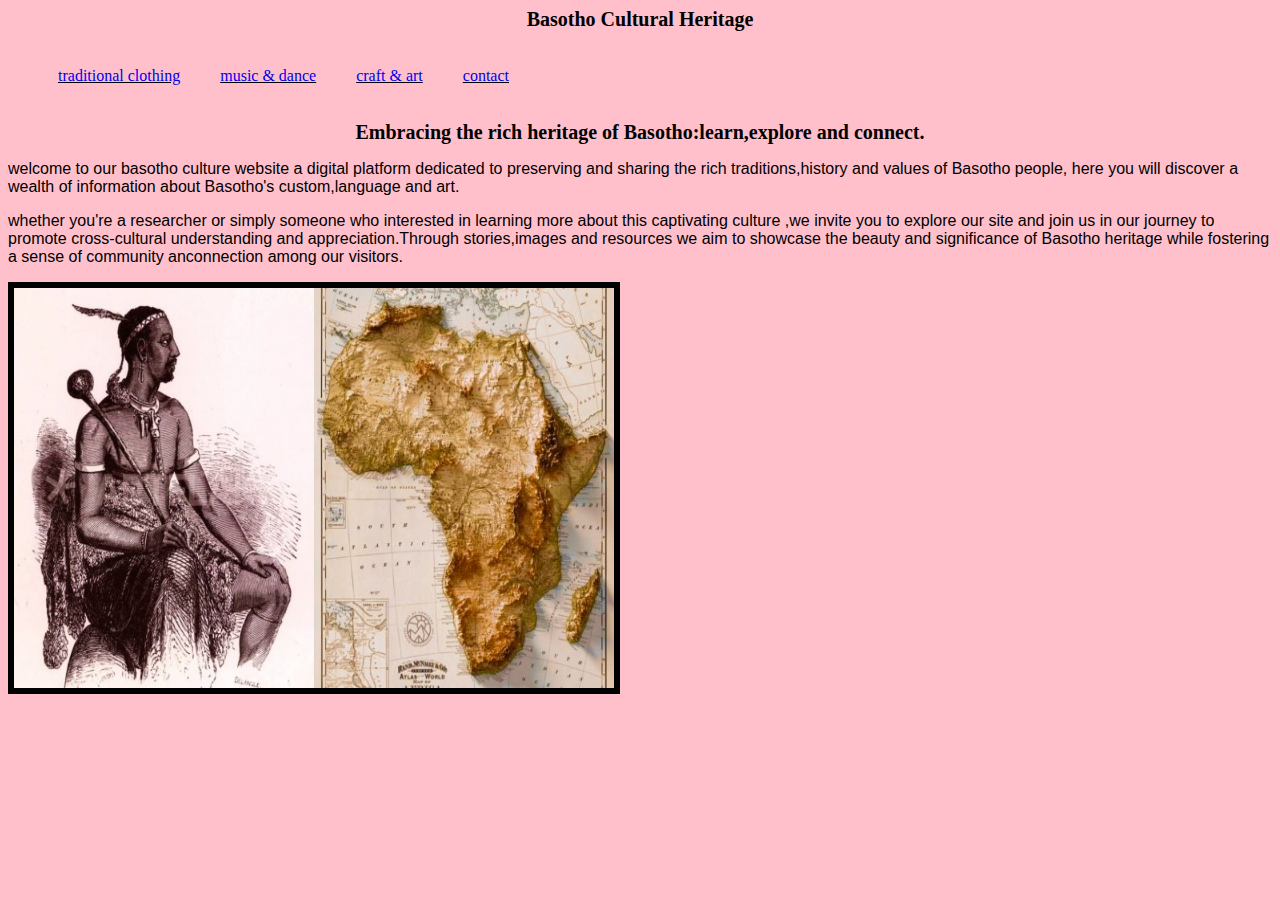
<file: index.html>
<DOCTYPE!>
<html>
<head>
	<title>Basotho cultural heritage</title>	
	<link rel="stylesheet" href="style.css">

</head>
<body>

	<nav class="menu">
		<h1>Basotho Cultural Heritage</h1>

		<ul>
 
	<li><a href="traditional clothing.html">traditional clothing</a></li>
	<li><a href="music & dance.html">music & dance</a></li>
	<li><a href="craft & art.html">craft & art</a></li>
	<li><a href="contact.html">contact</a></li>
	    </ul>
     </nav>


	<h1>Embracing the rich heritage of Basotho:learn,explore and connect.</h1>
	<p>welcome to our basotho culture website a digital platform dedicated to preserving and sharing the rich traditions,history and values of Basotho people, here you will discover a wealth of information about Basotho's custom,language and art.</p>
	<p>whether you're a researcher or simply someone who interested in learning more about this captivating culture ,we invite you to explore our site and join us in our journey to promote cross-cultural understanding and appreciation.Through stories,images and resources we aim to showcase the beauty and significance of Basotho heritage while fostering a sense of community anconnection among our visitors.</p>
	<img src="warrior.jpg"class="phli">

</body>
</html>
</file>
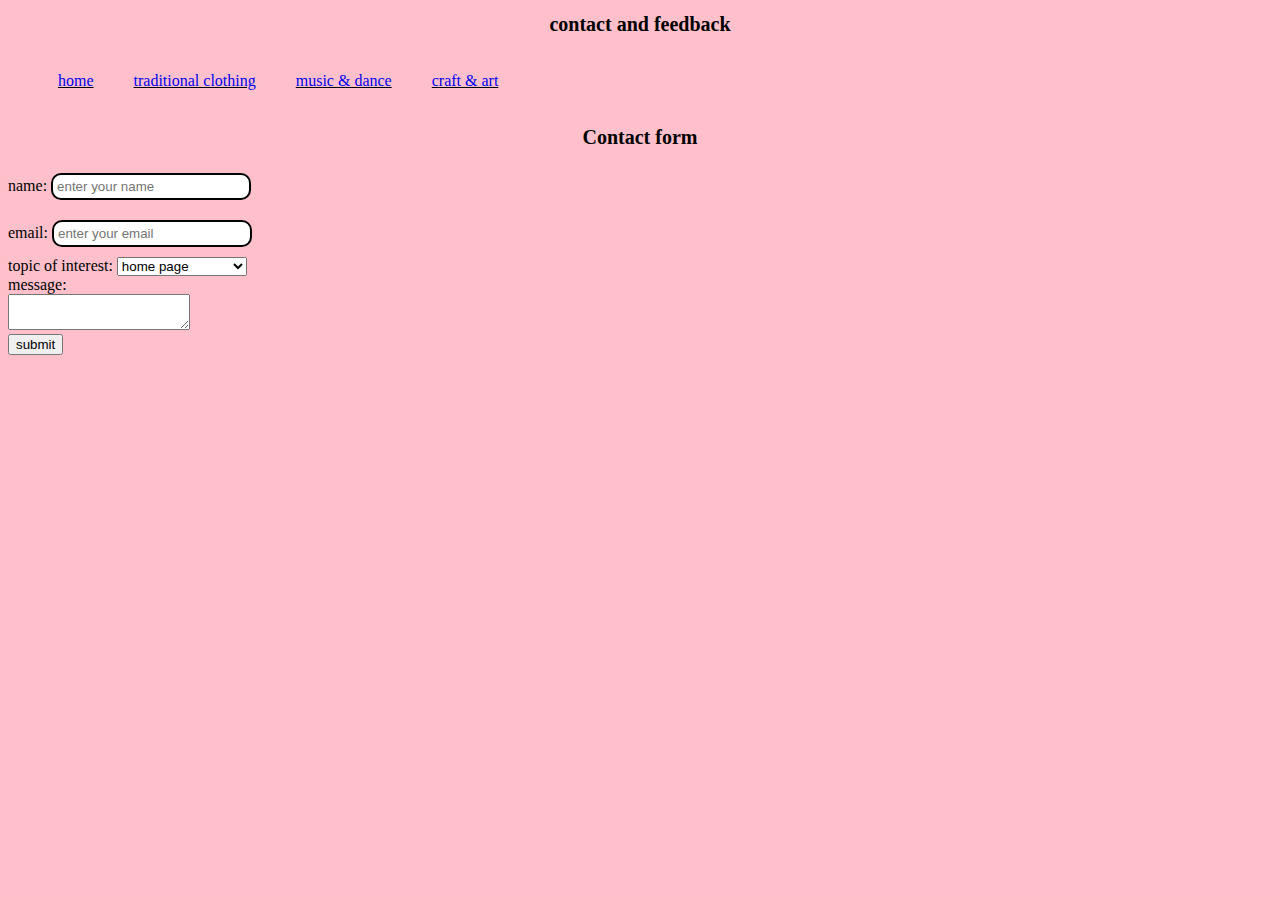
<file: contact.html>
<!DOCTYPE html>
<html>
<head>
	<title>contact us</title>
		<link rel="stylesheet" href="style.css">
	

</head>
<body>
	<h1>contact and feedback</h1>
<nav class="menu">
<ul>
	<li><a href="index.html">home</a></li>
	<li><a href="traditional clothing.html">traditional clothing</a></li>
	<li><a href="music & dance.html">music & dance</a></li>
	<li><a href="craft & art.html">craft & art</a></li>
	    </ul>
     </nav>
     <h1>Contact form</h1>
     <nav>
     <form class="contact-form">
     	<label for="name"> name:</label>
     	<input type="name" name="name" required placeholder="enter your name"><br>
     	
     	<label for="email">email:</label>
     	<input type="email" name="email"required placeholder="enter your email"><br>

     	<label for="topic">topic of interest:</label>
     	<select name="topic"><br>
     	<option value="home">home page</option>	
     		<option value="home">craft & art</option>
     			<option value="home">music & dance</option>
     				<option value="home"> traditional clothing</option>
     			</select><br>

     			<label for="message">message:</label><br>
     			<textarea name="message" required></textarea><br>
     	<button type="submit">submit</button>
     </form>
     </nav>
</body>
</html>
</file>
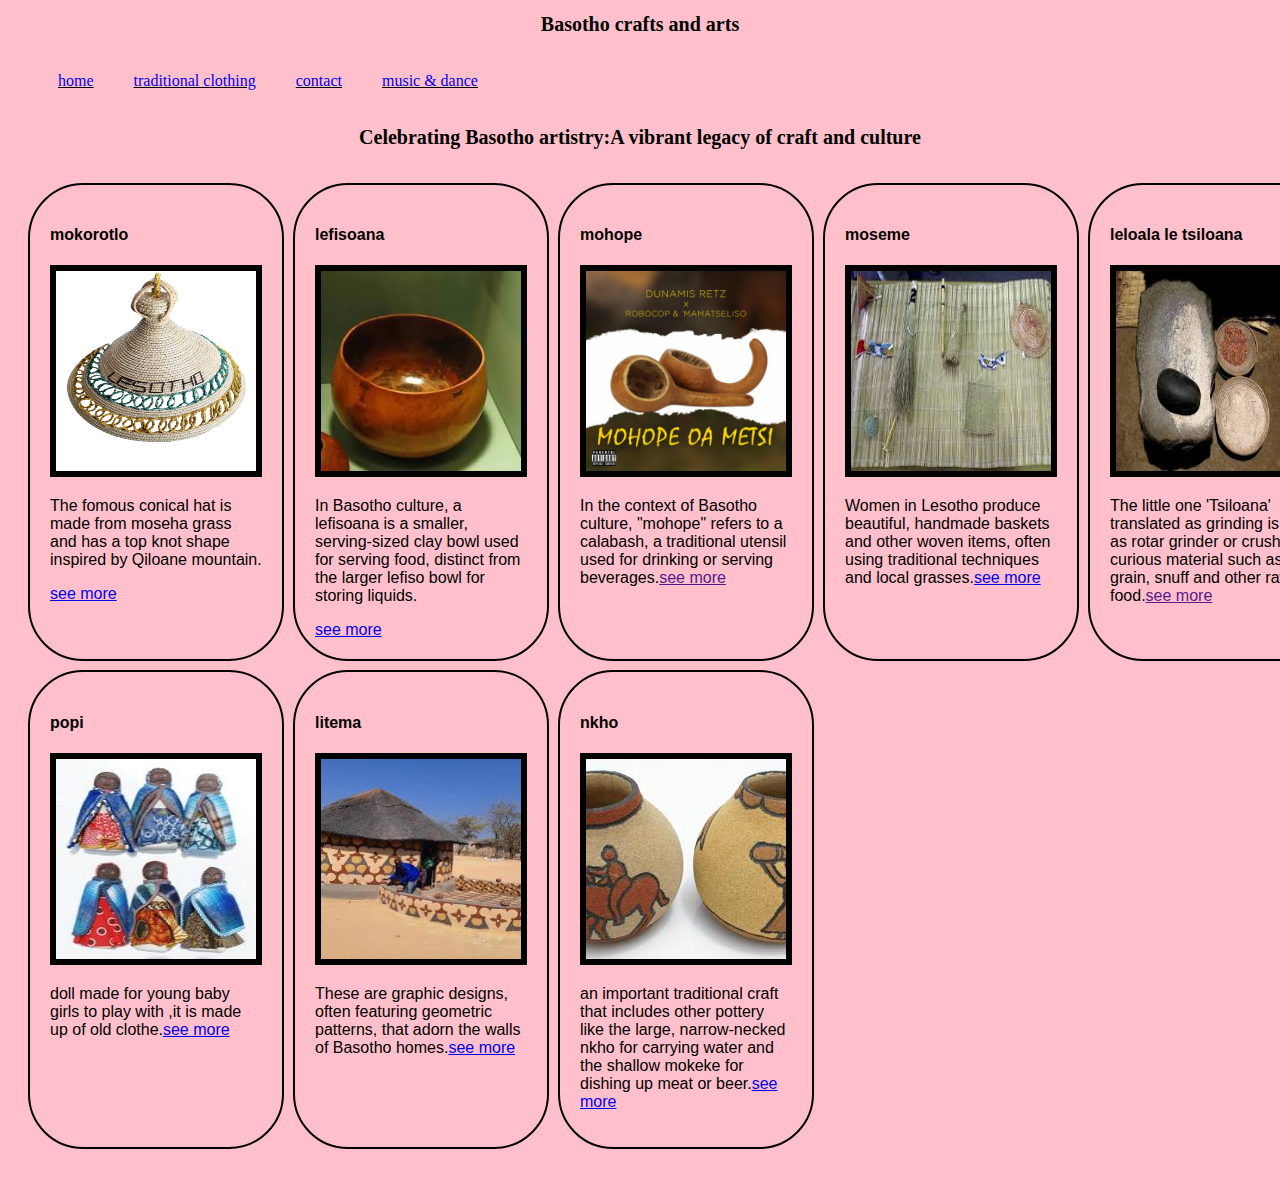
<file: craft & art.html>
<!DOCTYPE html>
<html>
<head>
	<title>crafts and art</title>
		<link rel="stylesheet" href="style.css">
</head>
<body>
	<h1>Basotho crafts and arts</h1>
	<nav class="menu">
		<ul>
	<li><a href="index.html">home</a></li>
	<li><a href="traditional clothing.html">traditional clothing</a></li>
	<li><a href="contact.html">contact</a></li>
	<li><a href="music & dance.html">music & dance</a></li>

</ul>
</nav>
	<h1>Celebrating Basotho artistry:A vibrant legacy of craft and culture</h1>
	
<div class="gallery">
<div class="box">
	<h4>mokorotlo</h4><img src="mokorotlo.jpg">

	<p>The fomous conical hat is made from moseha grass and has a top knot shape inspired by Qiloane mountain.</p><a href="https://www.google.com/search/about-this-image?img=H4sIAAAAAAAA_-MS4XjY-nJzx7rPD-oFmhdMvNcyee6DBAA5Cl2DFgAAAA%3D%3D&q=https:%2F%2Fthabomakhetha.com%2Fproducts%2Fmokorotlo-hat&ctx=iv&hl=en-LS&sa=X&ved=0CA4Qg4ILahcKEwjo_cDfi_6PAxUAAAAAHQAAAAAQBA">see more</a>

</div>

<div class="box">
	<h4>lefisoana</h4><img src="lefisoana.jpg">
	<p>
In Basotho culture, a lefisoana is a smaller, serving-sized clay bowl used for serving food, distinct from the larger lefiso bowl for storing liquids.</p><a href="https://www.google.com/search/about-this-image?img=H4sIAAAAAAAA_-MS5Zi6demxD533z9xiFJjU-avtzcJrU9UACyKCTxcAAAA%3D&q=https:%2F%2Fnationalmuseumpublications.co.za%2Fumqombothi-our-african-beer%2F&ctx=iv&hl=en-LS&sa=X&ved=0CA4Qg4ILahcKEwioutucjP6PAxUAAAAAHQAAAAAQBA">see more</a>
</div>
<div class="box">
	<h4>mohope</h4><img src="mohope.jpg">
	<p>In the context of Basotho culture, "mohope" refers to a calabash, a traditional utensil used for drinking or serving beverages.<a href="">see more</a></p>
</div>

	<div class="box">
	<h4>moseme</h4><img src="moseme.jpg">
	<p>Women in Lesotho produce beautiful, handmade baskets and other woven items, often using traditional techniques and local grasses.<a href=a"https://www.google.com/search/about-this-image?img=H4sIAAAAAAAA_wEWAOn_ChQI0dbG6seE5_oCENSf3pK5mOydSUF5kJAWAAAA&q=https:%2F%2Fwww.khanacademy.org%2Fhumanities%2Fart-africa%2Fsouthern-africa%2Fsouth-africa%2Fa%2Fthethana-south-sotho-artist&ctx=iv&hl=en-LS&sa=X&ved=0CA4Qg4ILahcKEwioisndiP6PAxUAAAAAHQAAAAAQBA">see more</a></p>
</div>
<div class="box">
	<h4>leloala le tsiloana</h4><img src="leloala le tsiloana.jpg">
	<p>The little one 'Tsiloana' translated as grinding is used as rotar grinder or crusher of curious material such as grain, snuff and other raw food.<a href="">see more</a></p>
</div>
<div class="box">
	<h4>popi</h4><img src="popi.jpg">
	<p>doll made for young baby girls to play with ,it is made up of old clothe.<a href="https://www.google.com/search/about-this-image?img=H4sIAAAAAAAA_-MS4dix6Pjm5rZDF2oFWtp__10_d-ZCJgD-nu1EFgAAAA%3D%3D&q=https:%2F%2Fwww.facebook.com%2FNULResearchandInnovations%2Fposts%2Fmilco-stuffed-dolls-made-in-lesotho-available-at-milco-sefika-complex-maseru-les%2F759974436711720%2F&ctx=iv&hl=en-LS&sa=X&ved=0CA4Qg4ILahcKEwiooNfFif6PAxUAAAAAHQAAAAAQBA">see more</a></p>
</div>

<div class="box">
	<h4>litema</h4><img src="litema.jpg">
	<p>These are graphic designs, often featuring geometric patterns, that adorn the walls of Basotho homes.<a href="https://www.google.com/search/about-this-image?img=H4sIAAAAAAAA_-MS45h9dGnTrFMtK38zCvS-aLvy5Py7iZcYAWySzsMYAAAA&q=https:%2F%2Fwww.instagram.com%2Fp%2FC_dwCIjs1vZ%2F&ctx=iv&hl=en-LS&sa=X&ved=0CA4Qg4ILahcKEwiohayAiv6PAxUAAAAAHQAAAAAQBA">see more</a></p>
</div>

<div class="box">
	<h4>nkho</h4><img src="nkho.jpg">
	<p>an important traditional craft that includes other pottery like the large, narrow-necked nkho for carrying water and the shallow mokeke for dishing up meat or beer.<a href="https://www.google.com/search/about-this-image?img=H4sIAAAAAAAA_-MS45h9dGnTrFMtK38zCvS-aLvy5Py7iZcYAWySzsMYAAAA&q=https:%2F%2Fwww.instagram.com%2Fp%2FC_dwCIjs1vZ%2F&ctx=iv&hl=en-LS&sa=X&ved=0CA4Qg4ILahcKEwiohayAiv6PAxUAAAAAHQAAAAAQBA">see more</a></p>
</div>

</div>
</body>
</html>
</file>
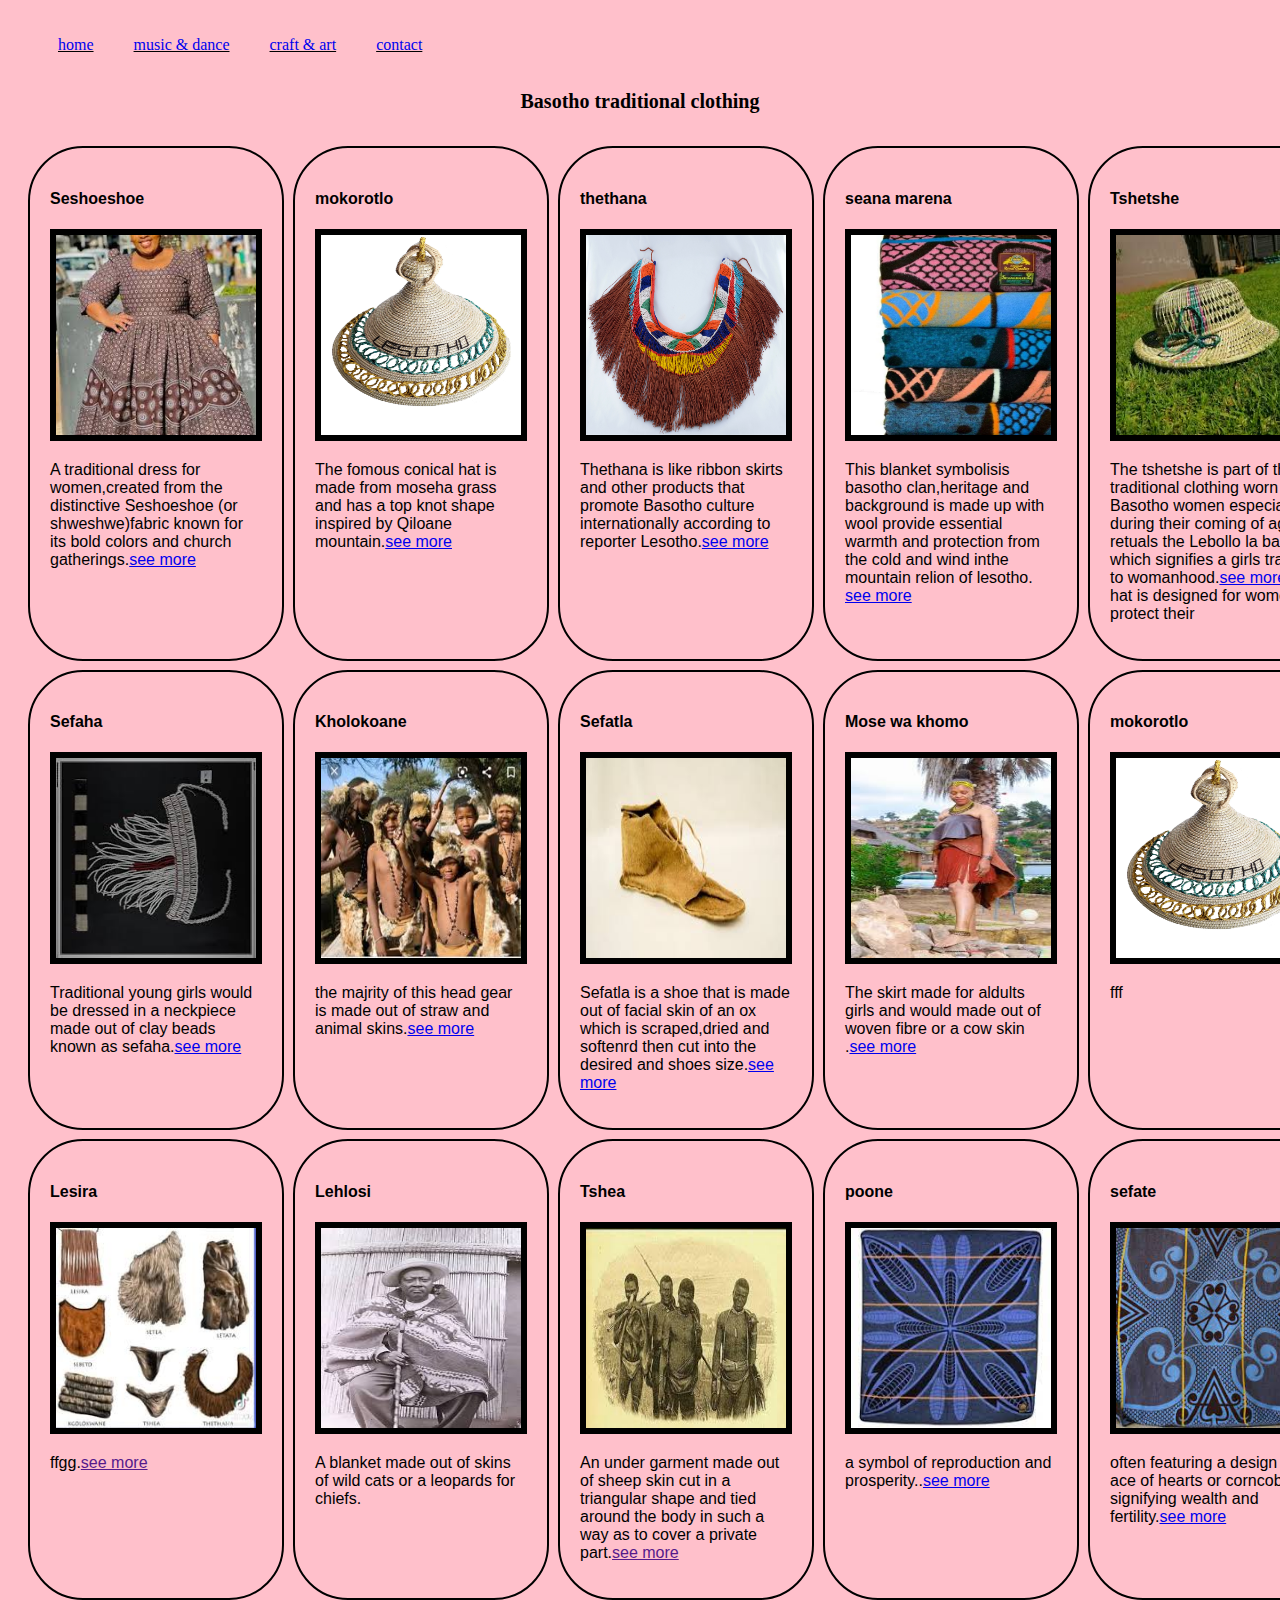
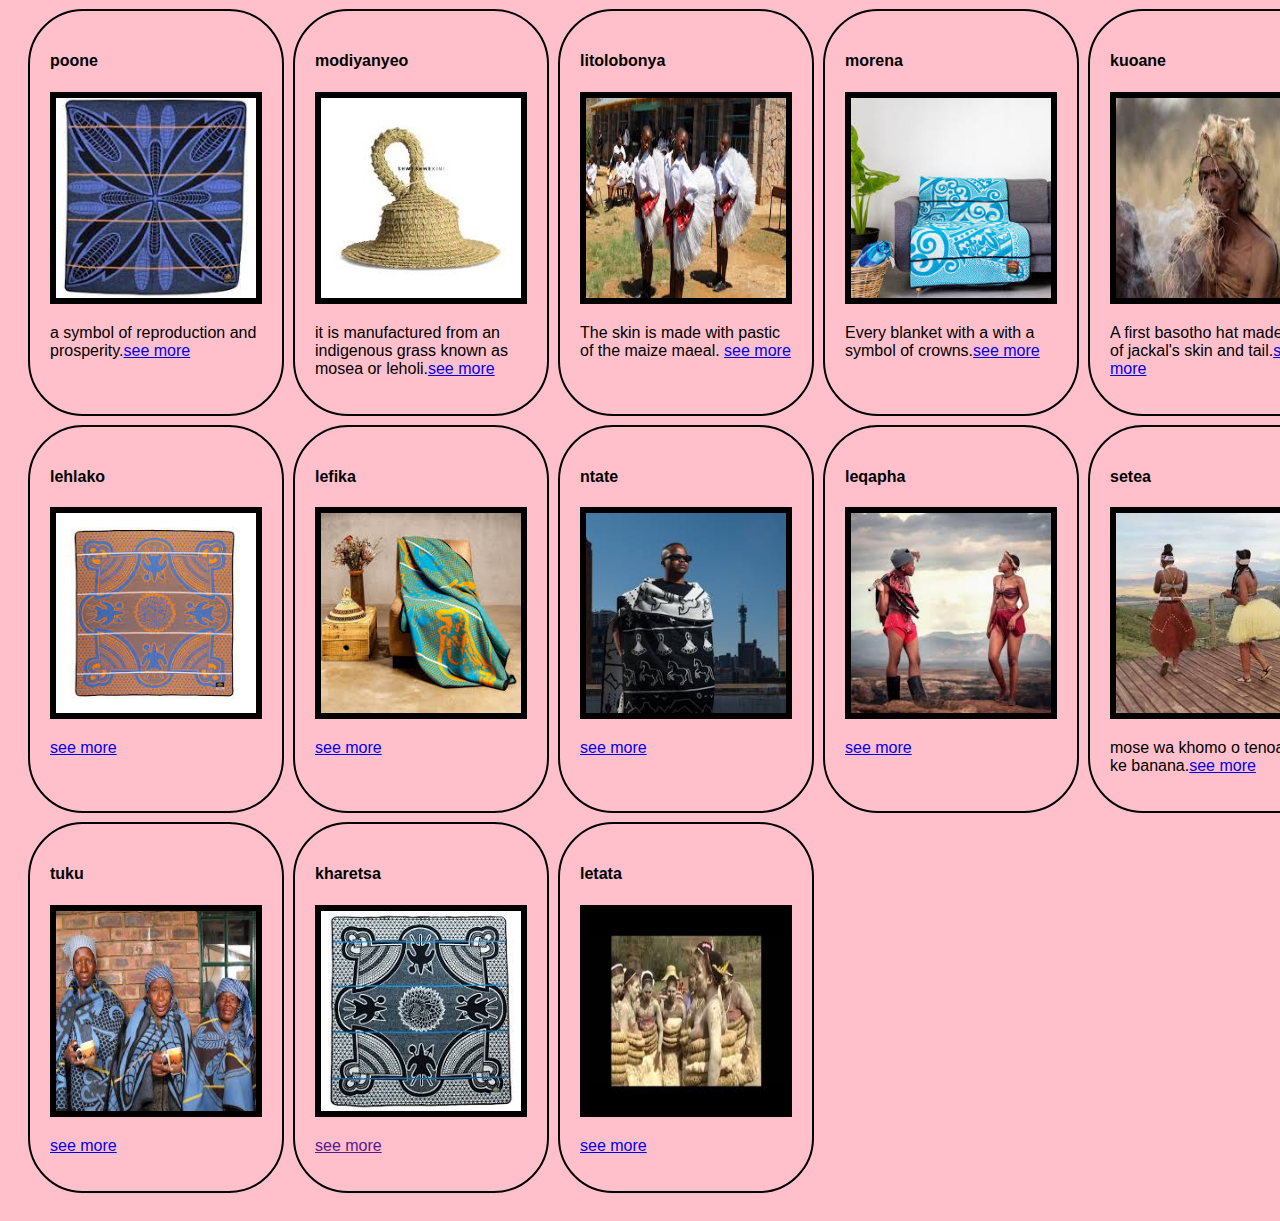
<file: traditional clothing.html>
<!DOCTYPE html>
<html>
<head>
	<title>traditional clothing</title>
	<link rel="stylesheet" type="text/css" href="style.css">
	<meta charset="utf-8">
	<meta name="viewport" content="width=device-width,initial-scale=1">
</head>
<nav class="menu">
		<ul>
	<li><a href="index.html">home</a></li>
	<li><a href="music & dance.html">music & dance</a></li>
	<li><a href="craft & art.html">craft & art</a></li>
	<li><a href="contact.html">contact</a></li>
	
     </ul>
   </nav>
<body>
		<h1>Basotho traditional clothing</h1>
<div class="gallery">
<div class="box">
	<h4>Seshoeshoe</h4><img src="seshoeshoe.jpg">
	<p>A traditional dress for women,created from the distinctive Seshoeshoe (or shweshwe)fabric known for its bold colors and church gatherings.<a href="https://www.google.com/search/about-this-image?img=H4sIAAAAAAAA_wEXAOj_ChUIlKqO98TQ8N_uARCqpN3rtq2qoxsyxC3BFwAAAA%3D%3D&q=https:%2F%2Fwww.etsy.com%2Fmarket%2Fseshoeshoe&ctx=iv&hl=en-LS&sa=X&ved=0CA4Qg4ILahcKEwiIhpf8pPyPAxUAAAAAHQAAAAAQBA">see more</a></p></div>
  
     

<div class="box">
	<h4>mokorotlo</h4><img src="mokorotlo.jpg">
	<p>The fomous conical hat is made from moseha grass and has a top knot shape inspired by Qiloane mountain.<a href="https://www.google.com/search/about-this-image?img=H4sIAAAAAAAA_-MS4XjY-nJzx7rPD-oFmhdMvNcyee6DBAA5Cl2DFgAAAA%3D%3D&q=https:%2F%2Fthabomakhetha.com%2Fproducts%2Fmokorotlo-hat&ctx=iv&hl=en-LS&sa=X&ved=0CA4Qg4ILahcKEwiomPXjp_yPAxUAAAAAHQAAAAAQBA">see more</a></p>
</div>
      
<div class=" box">
	<h4>thethana</h4><img src="thethana.jpg">
	<p>Thethana is like ribbon skirts and other products that promote Basotho culture internationally according to reporter Lesotho.<a href="https://www.google.com/search/about-this-image?img=H4sIAAAAAAAA_-MS5Tj_Y_HFlw2bD01mFFjY2jN117VZ3x0AhnPXsxcAAAA%3D&q=https:%2F%2Fsmarthistory.org%2Fthethana-south-sotho-artist%2F&ctx=iv&hl=en-LS&sa=X&ved=0CA4Qg4ILahcKEwjg2bCfqPyPAxUAAAAAHQAAAAAQBA">see more</a></p>
</div>

       
<div class="box">
	<h4>seana marena</h4><img src="seana marena.jpg">
	<p>This blanket symbolisis basotho clan,heritage and background is made up with wool provide essential  warmth and protection from the cold and wind inthe mountain relion of lesotho.<a href="https://www.google.com/search/about-this-image?img=H4sIAAAAAAAA_-MS5Tj_Y_HFlw2bD01mFFjY2jN117VZ3x0AhnPXsxcAAAA%3D&q=https:%2F%2Fsmarthistory.org%2Fthethana-south-sotho-artist%2F&ctx=iv&hl=en-LS&sa=X&ved=0CA4Qg4ILahcKEwjg2bCfqPyPAxUAAAAAHQAAAAAQBA"> see more</a></p>
</div>
  

  
  <div class="box">
  	<h4>Tshetshe</h4><img src="tshetshe..jpg">
  	<p>The tshetshe is part of the traditional clothing worn by Basotho women especially during their coming of age retuals the Lebollo la basadi which signifies a girls trasition to womanhood.<a href="https://www.google.com/search/about-this-image?img=H4sIAAAAAAAA_wEXAOj_ChUI6M6F9ZDemcIHEMXr-oneoZbquAGqvF2OFwAAAA%3D%3D&q=https:%2F%2Frizemarket.co.za%2Fproduct%2Fstylish-basotho-straw-hat%2F&ctx=iv&hl=en-LS&sa=X&ved=0CA4Qg4ILahcKEwioua2Yq_yPAxUAAAAAHQAAAAAQBA">see more </a>this hat is designed for women to protect their </p>
  </div>

  <div class="box ">
  	<h4>Sefaha</h4>
<img src="sefaha.jpg">
  	<p>Traditional young girls would be dressed in a neckpiece made out of clay beads known as sefaha.<a href="https://www.google.com/search/about-this-image?img=H4sIAAAAAAAA_wEXAOj_ChUIs8Gru8WhuMgpEJva2YzB7e-E4wEE1oPQFwAAAA%3D%3D&q=https:%2F%2Fwww.facebook.com%2Fmorijamuseum%2Fposts%2Ffocus-on-basotho-beadwork-and-their-uses-1-sefaha-sa-bakomabakomotsanadiviners-w%2F2224067851086705%2F&ctx=iv&hl=en-LS&sa=X&ved=0CA4Qg4ILahcKEwiYksai2P2PAxUAAAAAHQAAAAAQBA">see more</a></p>
  </div>

  <div class="box">
  	<h4>Kholokoane</h4><img src="kholokoane.jpg">
  	<p>the majrity of this head gear is made out of straw and animal skins.<a href="https://www.google.com/search/about-this-image?img=H4sIAAAAAAAA_wEYAOf_ChYI_8WYnZ3lnJnzARCn7KjknbzVgf4B-Rk4ehgAAAA%3D&q=https:%2F%2Fm.facebook.com%2FSalemaneletlotlo%2Fphotos%2Fliaparo-tsa-basotho-%25EF%25B8%258F%2F1296631325396060%2F&ctx=iv&hl=en-LS&sa=X&ved=0CA4Qg4ILahcKEwiItrTF2P2PAxUAAAAAHQAAAAAQBA">see more</a></p>
  </div>


  <div class="box">
  	<h4>Sefatla</h4><img src="sefatla.jpg">
  	<p>Sefatla is a shoe that is made out of facial skin of an ox which is scraped,dried and softenrd then cut into the desired and shoes size.<a href="https://www.google.com/search/about-this-image?img=H4sIAAAAAAAA_-MS5bj5t-XHxotrF21kFDjxoO1097a1K8UB39x2bBcAAAA%3D&q=https:%2F%2Fwww.facebook.com%2Fmorijamuseum%2Fposts%2Fsefatla-is-a-shoe-made-of-leather-with-laces-and-traditionally-worn-by-men-to-ma%2F1651234421703387%2F&ctx=iv&hl=en-LS&sa=X&ved=0CA4Qg4ILahcKEwigvoCa2f2PAxUAAAAAHQAAAAAQBA">see more</a></p>
  </div>


  <div class="box">
  	<h4>Mose wa khomo</h4><img src="mose wa khomo.jpg">
  	<p>The skirt made for aldults girls and would made out of woven fibre or a cow skin .<a href="https://www.google.com/search/about-this-image?img=H4sIAAAAAAAA_wEXAOj_ChUI3Jej28_K7PcKEPv-vbvP39DSlAG-YjFLFwAAAA%3D%3D&q=https:%2F%2Fwww.facebook.com%2FLesothofuneralservices%2Fposts%2Fsechaba-sa-khomo-maapara-kobo-a-matle-boipuso-ba-naha-ea-lesotho-bo-bolela-eng-h%2F141637714304343%2F&ctx=iv&hl=en-LS&sa=X&ved=0CA4Qg4ILahcKEwio0IPC2v2PAxUAAAAAHQAAAAAQBA">see more</a></p>
  </div>

  <div class="box">
  	<h4>mokorotlo</h4><img src="mokorotlo.jpg">
  	<p>fff</p>
  </div>


  <div class="box">
  	<h4>Lesira</h4><img src="lesira.jpg">  
  		<p>ffgg.<a href="">see more</a></p>
  </div>

  <div class="box">
  	<h4>Lehlosi</h4><img src="lehlosi.jpg">
  	<p>A blanket made out of skins of wild cats or a leopards for chiefs. </p>
  </div>

  <div class="box">
  	<h4>Tshea</h4><img src="tshea.jpg">
  	<p>An under garment made out of sheep skin cut in a triangular shape and tied around the body in such a way as to  cover a private part.<a href="">see more</a></p>
  </div>
  <div class="box">
  	<h4>poone</h4><img src="poone.jpg">
  	<p>a symbol of reproduction and prosperity..<a href="link">see more</a></p>
  </div>

  <div class="box">
  	<h4>sefate</h4><img src="sefate.jpg">
  	<p>often featuring a design of an ace of hearts or corncob signifying wealth and fertility.<a href="https://www.google.com/search/about-this-image?img=H4sIAAAAAAAA_-MS5Tj-oK_h_9pt15wFXp_5tuVW492F0xkBoJ4iGhcAAAA%3D&q=http:%2F%2Fwww.jdorms.co.il%2F%3Fa%3D42099787021100%26mod%3D3416a75f%26uri%3Dform.php%253Fid%253D1408345-4%2526name%253Dsotho+traditional+sefate+blanket&ctx=iv&hl=en-LS&sa=X&ved=0CA4Qg4ILahcKEwiQqsW53P2PAxUAAAAAHQAAAAAQBA">see more</a></p>
 </div>
  <div class="box">
  	<h4>poone</h4><img src="poone.jpg">
  	<p>a symbol of reproduction and prosperity.<a href="https://www.google.com/search/about-this-image?img=H4sIAAAAAAAA_wEXAOj_ChUI2cTZ2ZSa2pY2EP3I69bYrfO_kQGMYRwkFwAAAA%3D%3D&q=https:%2F%2Fwww.aranda.co.za%2Fproducts%2Fsefate-poone-black-cobalt-gold&ctx=iv&hl=en-LS&sa=X&ved=0CA4Qg4ILahcKEwjgrPLm2_2PAxUAAAAAHQAAAAAQBA">see more</a></p>
  </div>

  <div class="box">
  	<h4>modiyanyeo</h4><img src="motiyanyeo.jpg">
  	<p>it is manufactured from an indigenous grass known as mosea or leholi.<a href="https://www.google.com/search/about-this-image?img=H4sIAAAAAAAA_wEXAOj_ChUIyPj06qyA-JmHARDXoe3plNqT9iR_KIbXFwAAAA%3D%3D&q=https:%2F%2Fshweshwekini.com%2Fcollections%2Fbasotho-hats&ctx=iv&hl=en-LS&sa=X&ved=0CA4Qg4ILahcKEwiwzo3N4P2PAxUAAAAAHQAAAAAQBA">see more </a></p>
  </div>

  <div class="box">
  	<h4>litolobonya</h4><img src="litolobonya.jpg">
  	<p>The skin is made with pastic of the maize maeal. <a href="https://www.google.com/search/about-this-image?img=H4sIAAAAAAAA_wEYAOf_ChYIi57Qi9H8pJnjARDpzfGnyt3BrqIBkIPT4hgAAAA%3D&q=https:%2F%2Fwww.musicinafrica.net%2Fmagazine%2Flitolobonya-music-lesotho&ctx=iv&hl=en-LS&sa=X&ved=0CA4Qg4ILahcKEwiog4Ko4f2PAxUAAAAAHQAAAAAQBA">see more</a></p>
  </div>

  <div class="box">
  	<h4>morena</h4><img src="morena.jpg">
  	<p>Every blanket with a with a symbol of crowns.<a href="https://www.google.com/search/about-this-image?img=H4sIAAAAAAAA_-MS4fg1f96Exg1t5zQEpi5-vmFy46-DBQDthGm4FgAAAA%3D%3D&q=https:%2F%2Fwww.instagram.com%2Fp%2FDCUg2NuqOk1%2F&ctx=iv&hl=en-LS&sa=X&ved=0CA4Qg4ILahcKEwiwn_KC3f2PAxUAAAAAHQAAAAAQBA">see more</a></p>
  </div>
  <div class="box">
  	<h4>kuoane</h4><img src="kooane.jpg">
  	<p>A first basotho hat made out of jackal's skin and tail.<a href="https://www.google.com/search/about-this-image?img=H4sIAAAAAAAA_wEXAOj_ChUIhaXe-drD3ZeMARC3xOa6z8vy3n7Ce2HXFwAAAA%3D%3D&q=https:%2F%2Fwww.africanbudgetsafaris.com%2Fblog%2Fafrican-cultures-the-khoisan-people-plants%2F&ctx=iv&hl=en-LS&sa=X&ved=0CA4Qg4ILahcKEwjQyuPK4v2PAxUAAAAAHQAAAAAQBA">see more</a></p>
  </div>
  <div class="box">
  	<h4>lehlako</h4><img src="lehlako.jpg">
  	<p><a href="https://www.google.com/search/about-this-image?img=H4sIAAAAAAAA_wEWAOn_ChQI7di-6qfrlbQfEN-_wIv2sOuVEn756MYWAAAA&q=https:%2F%2Fwww.aranda.co.za%2Fcollections%2Fbasotho-heritage-collection&ctx=iv&hl=en-LS&sa=X&ved=0CA4Qg4ILahcKEwig-b2Ah_6PAxUAAAAAHQAAAAAQBA">see more</a></p>
  </div>
  <div class="box">
  	<h4>lefika</h4><img src="lefika.jpg">
  	<p><a href="https://www.google.com/search/about-this-image?img=H4sIAAAAAAAA_-MS4Xj8ff2Xee8e9sgIXO3_9HXl4vnf3QERTOiZFgAAAA%3D%3D&q=https:%2F%2Fwww.wantedonline.co.za%2Fart-design%2F2024-04-03-sutha-ke-fete-spotlighting-basotho-identity-and-design%2F&ctx=iv&hl=en-LS&sa=X&ved=0CA4Qg4ILahcKEwiwuru9hv6PAxUAAAAAHQAAAAAQBA">see more</a></p>
  </div>


  <div class="box">
  	<h4>ntate</h4><img src="ntate.jpg">
  	<p><a href="https://www.google.com/search/about-this-image?img=H4sIAAAAAAAA_-MS43jzpXf3xM4lnzcxCkzsntaz-8f8_g5GABGz7BMYAAAA&q=https:%2F%2Fwww.aranda.co.za%2Fcollections%2Fyoung-designers-basotho-collection&ctx=iv&hl=en-LS&sa=X&ved=0CA4Qg4ILahcKEwjA5bmKhv6PAxUAAAAAHQAAAAAQBA">see more</a></p>
  </div>



  <div class="box">
  	<h4>leqapha</h4><img src="leqapha.jpg">
  	<p><a href="https://www.google.com/search/about-this-image?img=H4sIAAAAAAAA_wEXAOj_ChUI6LjirZKn47qyARC0taqi6q-QtU2XyMA6FwAAAA%3D%3D&q=https:%2F%2Fwww.instagram.com%2Fp%2FCTB4O2Ws8UV%2F&ctx=iv&hl=en-LS&sa=X&ved=0CA4Qg4ILahcKEwjw56vmhP6PAxUAAAAAHQAAAAAQBA">see more</a></p>
  </div>



  <div class="box">
  	<h4>setea</h4><img src="setea.jpg">
  	<p>mose wa khomo o tenoang ke banana.<a href="https://www.google.com/search/about-this-image?img=H4sIAAAAAAAA_-MS4Xj74X3zx7Ur1xUK3NzzZ9fZnedbpQAk7PZEFgAAAA%3D%3D&q=https:%2F%2Fwww.instagram.com%2Fp%2FDADF_n5suHC%2F&ctx=iv&hl=en-LS&sa=X&ved=0CA4Qg4ILahcKEwjg85HBgv6PAxUAAAAAHQAAAAAQBA">see more</a></p>
  </div>


  <div class="box">
  	<h4>tuku</h4><img src="ntuku.jpg">
  	<p><a href="https://www.google.com/search/about-this-image?img=H4sIAAAAAAAA_-MS5Vjfd3zWpM9vu1MF9q480Lmv_c2VXkYANivKLBcAAAA%3D&q=https:%2F%2Fwww.facebook.com%2Fmalipawbdii%2Fposts%2Fa-malian-woman-walks-the-streets-of-timbuktu-wearing-a-traditional-robe-dress-an%2F1023604769764263%2F&ctx=iv&hl=en-LS&sa=X&ved=0CA4Qg4ILahcKEwiolO6khP6PAxUAAAAAHQAAAAAQBA">see more</a></p>
  </div>
 <div class="box">
  	<h4>kharetsa</h4><img src="kharetsa.jpg">
  	<p><a href="">see more</a></p>
  </div>
   <div class="box">
  	<h4>letata</h4><img src="letata.jpg">
  	<p><a href="https://www.google.com/search/about-this-image?img=H4sIAAAAAAAA_-MS5eje3Lfv6KmZ24QEflz-sq_zSHPfJkYAUV_jJBcAAAA%3D&q=https:%2F%2Fpatonbrands.com%2Fbasotho%2F&ctx=iv&hl=en-LS&sa=X&ved=0CA4Qg4ILahcKEwjQqrjihf6PAxUAAAAAHQAAAAAQBA">see more</a></p>
  </div>
</div>

  </body> 
</html>
</file>
<file: style.css>
body{
	background-color: pink;
	font-family: arial;
	color: black;
}
h1{
	color: black;
    font-size: 20px;
    text-align: center;
    font-family: arial black;
}
img{
	height:200px;
	width: 200px;
	border: 6px solid black;

}
.phli{
	height: 400px;
	width:600px;
    border: 6px solid black;
}


.menu ul{
	list-style: none;
 display: flex;
    padding: 0px 30px;
    font-family: arial black;

}


.menu ul li a{
	text-decoration-style: none;
    padding: 10px;
    margin: 10px;
    text-decoration-color: black;
   
   
  }
  ul li{display: inline-block;}
  ul li : hover ul{display: block;}
  ul li ul{
  	position: absolute;
  	width: 200px;
  	display:none;
  }
  ul  li{
  	display: block;

  }
  ul li a{display: block !important;}
  ul li:hover {background: black;
}

input{
	width: 200px;
	padding: 4px;
	margin: 10px 0;
	box-sizing: border-box;
	border-radius: 10px;
	border: 2px solid black;
}
form{
	font-family: arial black;
}
.gallery{
	display: grid;
	grid-template-columns:repeat(5,1fr);
	padding: 20px;
	gap:9px;


}
.box{
     padding: 20px;
     gap:5px; 
     border: 2px solid;
     border-radius: 55px;
     background-color: pink;


}
</file>
